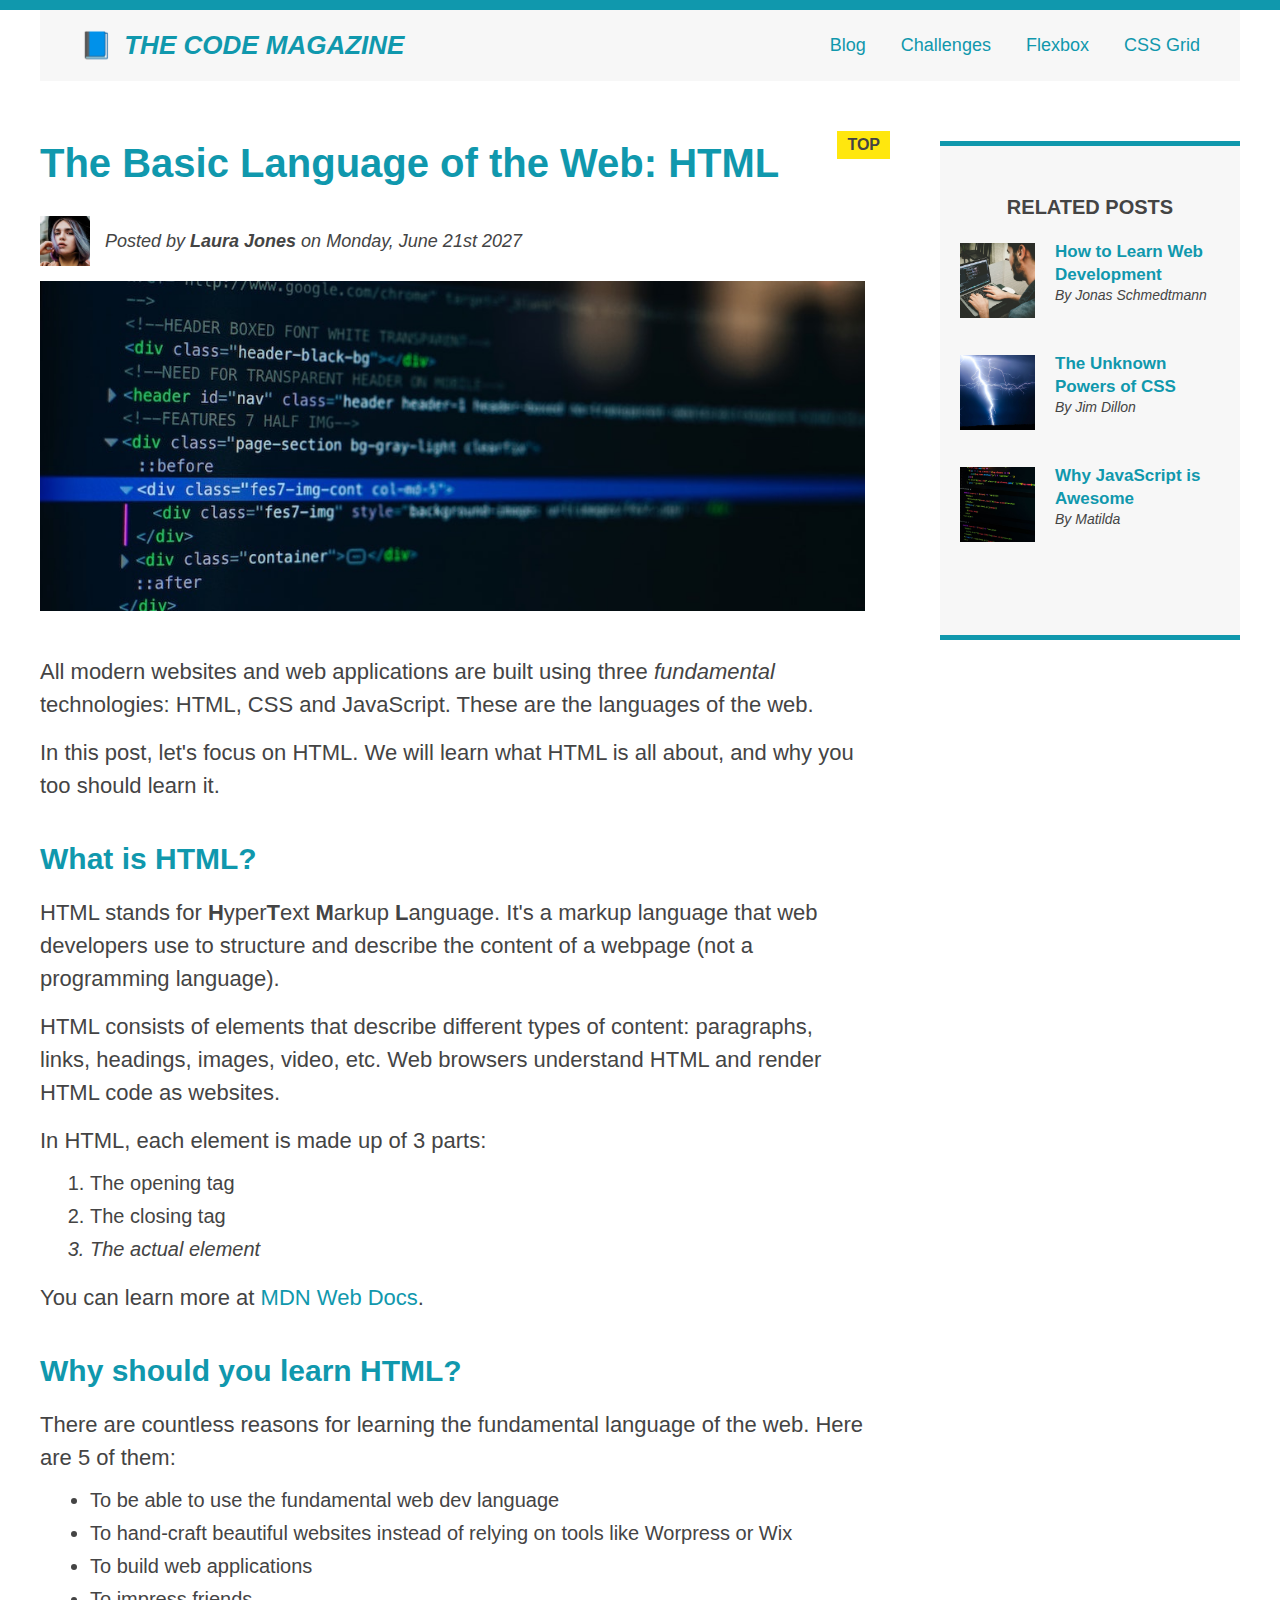
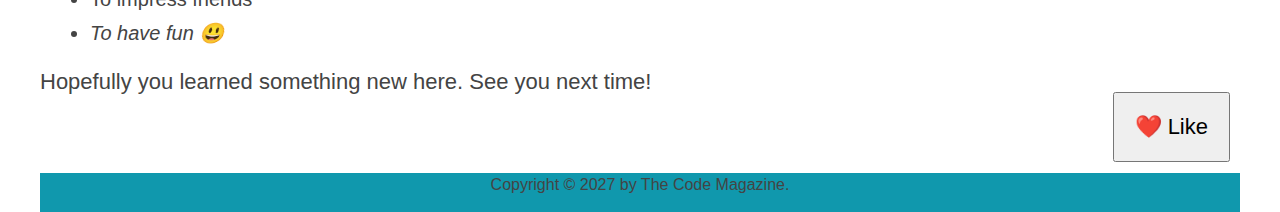
<file: index.html>
<!DOCTYPE html>
<html lang="en">
  <head>
    <meta charset="UTF-8" />
    <link href="style.css" rel="stylesheet" />

    <title>The Basic Language of the Web: HTML</title>
  </head>

  <body>
    <!--
    <h1>The Basic Language of the Web: HTML</h1>
    <h2>The Basic Language of the Web: HTML</h2>
    <h3>The Basic Language of the Web: HTML</h3>
    <h4>The Basic Language of the Web: HTML</h4>
    <h5>The Basic Language of the Web: HTML</h5>
    <h6>The Basic Language of the Web: HTML</h6>
    -->

    <div class="container">
      <header class="main-header">
        <h1>📘 The Code Magazine</h1>

        <nav>
          <!-- <strong>This is the navigation</strong> -->
          <a href="blog.html">Blog</a>
          <a href="#">Challenges</a>
          <a href="flexbox.html">Flexbox</a>
          <a href="css-grid.html">CSS Grid</a>
        </nav>
      </header>
      <!-- only neccesary for flexbox -->
      <!-- <div class="row"> -->
      <article>
        <header class="post-header">
          <h2>The Basic Language of the Web: HTML</h2>
          <div class="author-box">
            <img
              src="img/laura-jones.jpg"
              alt="Headshot of Laura Jones"
              height="50"
              width="50"
            />

            <p id="author" class="author">
              Posted by <strong>Laura Jones</strong> on Monday, June 21st 2027
            </p>
          </div>
          <img
            src="img/post-img.jpg"
            alt="HTML code on a screen"
            width="500"
            height="200"
            class="post-img"
          />
          <button>❤️ Like</button>
        </header>

        <p>
          All modern websites and web applications are built using three
          <em>fundamental</em>
          technologies: HTML, CSS and JavaScript. These are the languages of the
          web.
        </p>

        <p>
          In this post, let's focus on HTML. We will learn what HTML is all
          about, and why you too should learn it.
        </p>

        <h3>What is HTML?</h3>
        <p>
          HTML stands for <strong>H</strong>yper<strong>T</strong>ext
          <strong>M</strong>arkup <strong>L</strong>anguage. It's a markup
          language that web developers use to structure and describe the content
          of a webpage (not a programming language).
        </p>
        <p>
          HTML consists of elements that describe different types of content:
          paragraphs, links, headings, images, video, etc. Web browsers
          understand HTML and render HTML code as websites.
        </p>
        <p>In HTML, each element is made up of 3 parts:</p>

        <ol>
          <li class="first-li">The opening tag</li>
          <li>The closing tag</li>
          <li>The actual element</li>
        </ol>

        <p>
          You can learn more at
          <a
            href="https://developer.mozilla.org/en-US/docs/Web/HTML"
            target="_blank"
            >MDN Web Docs</a
          >.
        </p>

        <h3>Why should you learn HTML?</h3>

        <p>
          There are countless reasons for learning the fundamental language of
          the web. Here are 5 of them:
        </p>

        <ul>
          <li class="first-li">
            To be able to use the fundamental web dev language
          </li>
          <li>
            To hand-craft beautiful websites instead of relying on tools like
            Worpress or Wix
          </li>
          <li>To build web applications</li>
          <li>To impress friends</li>
          <li>To have fun 😃</li>
        </ul>

        <p>Hopefully you learned something new here. See you next time!</p>
      </article>

      <aside>
        <h4>Related posts</h4>

        <ul class="related">
          <li class="related-post">
            <img
              src="img/related-1.jpg"
              alt="Person programming"
              width="75"
              height="75"
            />
            <div>
              <a href="#" class="related-link">How to Learn Web Development</a>
              <p class="related-author">By Jonas Schmedtmann</p>
            </div>
          </li>
          <li class="related-post">
            <img
              src="img/related-2.jpg"
              alt="Lightning"
              width="75"
              height="75"
            />
            <div>
              <a href="#" class="related-link">The Unknown Powers of CSS</a>
              <p class="related-author">By Jim Dillon</p>
            </div>
          </li>
          <li class="related-post">
            <img
              src="img/related-3.jpg"
              alt="JavaScript code on a screen"
              width="75"
              height="75"
            />
            <div>
              <a href="#" class="related-link">Why JavaScript is Awesome</a>
              <p class="related-author">By Matilda</p>
            </div>
          </li>
        </ul>
      </aside>
      <!-- </div> -->
      <footer>
        <p id="copyright" class="copyright text">
          Copyright &copy; 2027 by The Code Magazine.
        </p>
      </footer>
    </div>
  </body>
</html>
</file>
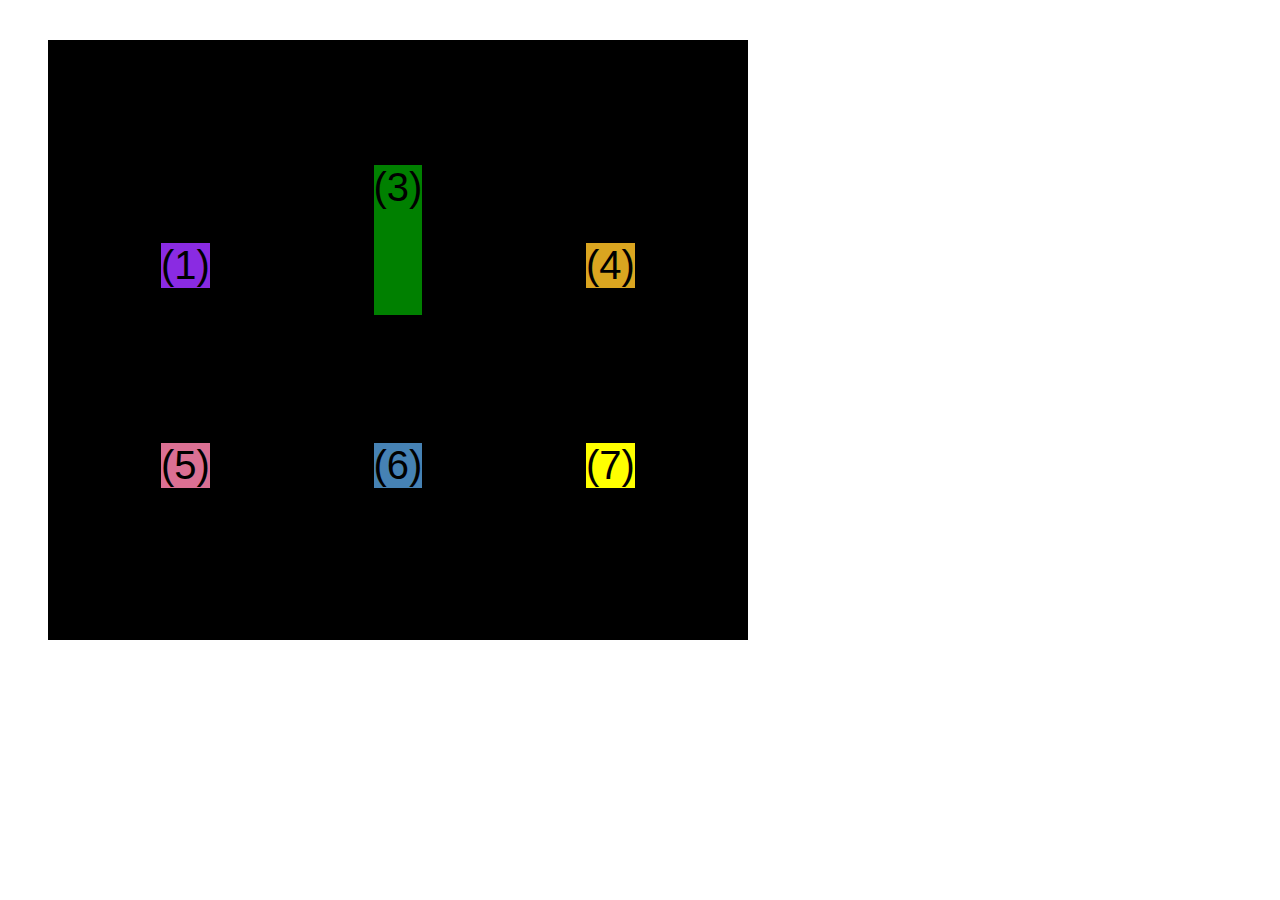
<file: css-grid.html>
<!DOCTYPE html>
<html lang="en">
  <head>
    <meta charset="UTF-8" />
    <meta http-equiv="X-UA-Compatible" content="IE=edge" />
    <meta name="viewport" content="width=device-width, initial-scale=1.0" />
    <title>CSS Grid</title>
    <style>
      .el--1 {
        background-color: blueviolet;
      }
      .el--2 {
        background-color: orangered;
      }
      .el--3 {
        background-color: green;
        height: 150px;
      }
      .el--4 {
        background-color: goldenrod;
      }
      .el--5 {
        background-color: palevioletred;
      }
      .el--6 {
        background-color: steelblue;
      }
      .el--7 {
        background-color: yellow;
      }
      .el--8 {
        background-color: crimson;
      }

      .container--1 {
        /* STARTER */
        font-family: sans-serif;
        background-color: #ddd;
        font-size: 30px;
        margin: 40px;

        /* CSS GRID */

        display: grid;
        grid-template-columns: repeat(4, 1fr);
        grid-template-rows: 1fr 1fr;
        /* height: 500px; */

        column-gap: 20px;
        row-gap: 60px;
        display: none;
      }

      .el--8 {
        grid-column: 2 / 3;
        grid-row: 1 / 2;
      }

      .el--2 {
        /* grid-column: 1 / span 3; */
        grid-column: 1/ -1;
        grid-row: 2;
      }

      .el--6 {
        /* grid-row: 3 / 5; */
      }

      .container--2 {
        /* STARTER */
        font-family: sans-serif;
        background-color: black;
        font-size: 40px;
        margin: 40px;

        width: 700px;
        height: 600px;

        /* CSS GRID */
        display: grid;
        grid-template-columns: 125px 200px 125px;
        grid-template-rows: 200px 100px;
        gap: 50px;
        /* aligning tacks inside container: distrubute empty space
        you can only do this when the grid cells are smaller then the container */
        justify-content: center;
        align-content: center;

        /* aligning items INSIDE cells: moving items around in cells */
        align-items: center;
        justify-items: center;
      }

      .el--3 {
        align-self: start;
        justify-self: center;
      }
    </style>
  </head>
  <body>
    <div class="container--1">
      <div class="el el--1">(1) HTML</div>
      <div class="el el--2">(2) and</div>
      <div class="el el--3">(3) CSS</div>
      <div class="el el--4">(4) are</div>
      <div class="el el--5">(5) amazing</div>
      <div class="el el--6">(6) languages</div>
      <div class="el el--7">(7) to</div>
      <div class="el el--8">(8) learn</div>
    </div>

    <div class="container--2">
      <div class="el el--1">(1)</div>
      <div class="el el--3">(3)</div>
      <div class="el el--4">(4)</div>
      <div class="el el--5">(5)</div>
      <div class="el el--6">(6)</div>
      <div class="el el--7">(7)</div>
    </div>
  </body>
</html>
</file>
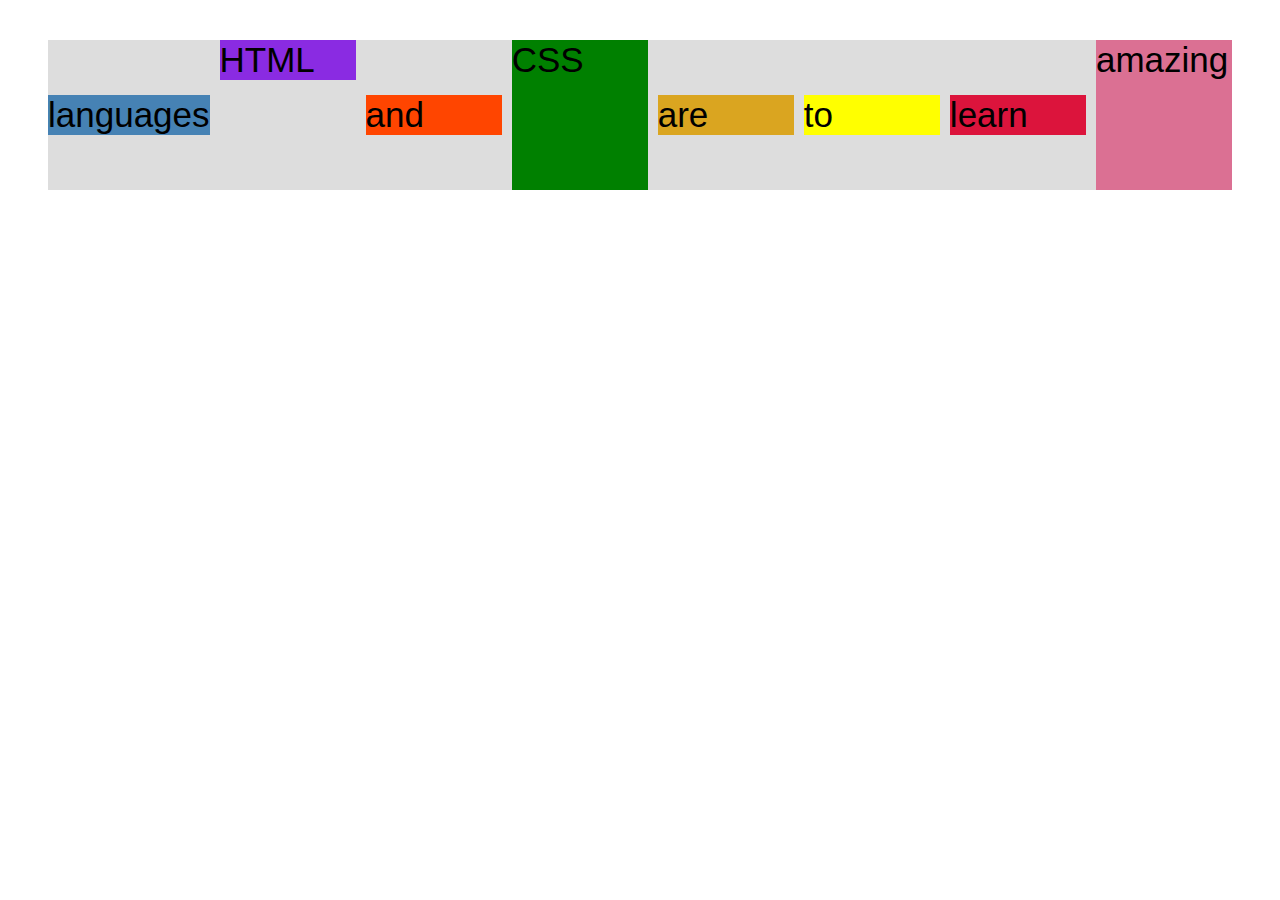
<file: flexbox.html>
<!DOCTYPE html>
<html lang="en">
  <head>
    <meta charset="UTF-8" />
    <meta http-equiv="X-UA-Compatible" content="IE=edge" />
    <meta name="viewport" content="width=device-width, initial-scale=1.0" />
    <title>Flexbox</title>
    <style>
      .el--1 {
        background-color: blueviolet;
      }
      .el--2 {
        background-color: orangered;
      }
      .el--3 {
        background-color: green;
        height: 150px;
      }
      .el--4 {
        background-color: goldenrod;
      }
      .el--5 {
        background-color: palevioletred;
      }
      .el--6 {
        background-color: steelblue;
      }
      .el--7 {
        background-color: yellow;
      }
      .el--8 {
        background-color: crimson;
      }

      .container {
        /* STARTER */
        font-family: sans-serif;
        background-color: #ddd;
        font-size: 35px;
        margin: 40px;

        /* FLEXBOX */
        display: flex;
        align-items: center;
        justify-content: flex-start;
        gap: 10px;
      }

      .el {
        /* DEFAULTS
        flex-grow: 0;
        flex-shrink: 1;
        flex-basis: auto; */

        /* flex-basis: 200px; */
        /* flex-shrink: 0; */
        /* flex-grow: 1; */

        flex: 0 1 200px;
      }

      .el--1 {
        align-self: flex-start;
        /* order: 2; */
        /* flex-grow: 2; */
      }

      .el--5 {
        align-self: stretch;
        order: 1;
      }

      .el--6 {
        order: -1;
      }
    </style>
  </head>
  <body>
    <div class="container">
      <div class="el el--1">HTML</div>
      <div class="el el--2">and</div>
      <div class="el el--3">CSS</div>
      <div class="el el--4">are</div>
      <div class="el el--5">amazing</div>
      <div class="el el--6">languages</div>
      <div class="el el--7">to</div>
      <div class="el el--8">learn</div>
    </div>
  </body>
</html>
</file>
<file: style.css>
* {
  /* border-top: 10px solid #1098ad; */
  margin: 0;
  padding: 0;
  box-sizing: border-box;
}

/* PAGE SECTIONS */
body {
  color: #444;
  font-family: sans-serif;

  border-top: 10px solid #1098ad;
  position: relative;
}

.container {
  width: 1200px;
  /* margin-left: auto;
  margin-right: auto; */
  margin: 0 auto;
}

.main-header {
  background-color: #f7f7f7;
  /* padding: 20px;
  padding-left: 40px;
  padding-right: 40px; */
  padding: 20px 40px;
  /* margin-bottom: 60px; */
  /* height: 80px; */
}

nav {
  font-size: 18px;
  /* text-align: center; */
}

article {
  /* margin-bottom: 60px; */
}

.post-header {
  margin-bottom: 40px;
  /* position: relative; */
}

aside {
  background-color: #f7f7f7;
  border-top: 5px solid #1098ad;
  border-bottom: 5px solid #1098ad;
  /* padding-top: 50px;
  padding-bottom: 50px; */
  padding: 50px 0;
}

/* SMALLER ELEMENTS */
h1,
h2,
h3 {
  color: #1098ad;
}

h1 {
  font-size: 26px;
  text-transform: uppercase;
  font-style: italic;
}

h2 {
  font-size: 40px;
  margin-bottom: 30px;
}

h3 {
  font-size: 30px;
  margin-bottom: 20px;
  margin-top: 40px;
}

h4 {
  font-size: 20px;
  text-transform: uppercase;
  text-align: center;
}

p {
  font-size: 22px;
  line-height: 1.5;
  margin-bottom: 15px;
}

ul,
ol {
  margin-left: 50px;
  margin-bottom: 20px;
}

li {
  font-size: 20px;
  margin-bottom: 10px;
  /* display: inline; */
}

li:last-child {
  margin-bottom: 0;
}

/* footer p {
  font-size: 16px;
} */

/* article header p {
  font-style: italic;
} */

#author {
  font-style: italic;
  font-size: 18px;
}

#copyright {
  font-size: 16px;
}

.related-author {
  font-size: 18px;
  font-weight: bold;
}

/* ul {
  list-style: none;
} */

.related {
  list-style: none;
  padding: 20px;
  margin-left: 0;
}

body {
  /* background-color: orangered; */
}

/* .first-li {
  font-weight: bold;
} */

/* li:first-child {
  font-weight: bold;
} */

li:last-child {
  font-style: italic;
}

li:nth-child(even) {
  /* color: red; */
}

/* Misconception: this won't work! */
article p:first-child {
  color: red;
}

/* Styling links */
a:link {
  color: #1098ad;
  text-decoration: none;
}

a:visited {
  /* color: #777; */
  color: #1098ad;
}

a:hover {
  color: rgb(0, 0, 0);
  font-weight: bold;
  text-decoration: underline rgb(0, 0, 0);
}

a:active {
  background-color: black;
  font-style: italic;
}
/* LVHA */

.post-img {
  width: 100%;
  height: auto;
}

nav a:link {
  /* background-color: orangered;
  margin: 20px;
  padding: 20px;

  display: block; */

  margin-right: 30px;
  display: inline-block;
}

nav a:link:last-child {
  margin-right: 0;
}

button {
  font-size: 22px;
  padding: 20px;
  cursor: pointer;

  position: absolute;
  /* top: 50px;
  left: 50px; */
  bottom: 50px;
  right: 50px;
}

h1::first-letter {
  font-style: normal;
  margin-right: 5px;
}

h3 + p::first-line {
  /* color: red; */
}

h2 {
  /* background-color: orange; */
  position: relative;
}

h2::before {
  content: "TOP";
  background-color: #ffe70e;
  color: #444;
  font-size: 16px;
  font-weight: bold;
  display: inline-block;
  padding: 5px 10px;
  position: absolute;
  top: -10px;
  right: -25px;
}

/* Resolving conflicts */
/* #copyright {
  color: red;
}

.copyright {
  color: blue;
}

.text {
  color: yellow;
}

footer p {
  color: green !important;
} */

/* nav a:link,
nav p {
  font-size: 18px;
} */

/* FLEXBOX*/
.main-header {
  display: flex;
  align-items: center;
  justify-content: space-between;
}

.author-box {
  display: flex;
  align-items: center;
  margin-bottom: 15px;
}

.author {
  margin-bottom: 0;
  margin-left: 15px;
}

.related-post {
  display: flex;
  align-items: center;
  gap: 20px;
  margin-bottom: 30px;
}

.related-link:link {
  font-size: 17px;
  font-weight: bold;
  font-style: normal;
}

.related-author {
  font-size: 14px;
  font-weight: normal;
  font-style: italic;
}
/* Flexbox layout */
/* .row {
  display: flex;
  gap: 75px;
  margin-bottom: 50px;
  align-items: flex-start;
}

article {
  flex: 1;
  margin-bottom: 0;
}

aside {
  flex: 0 0 300px;
} */

/* CSS grid */

.container {
  display: grid;
  grid-template-columns: 1fr 300px;
  column-gap: 75px;
  row-gap: 60px;
  align-items: start;
}

.main-header {
  grid-column: 1 / -1;
}

article {
}

aside {
}

footer {
  background-color: #1098ad;
  grid-column: 1 / -1;
  text-align: center;
}
</file>
